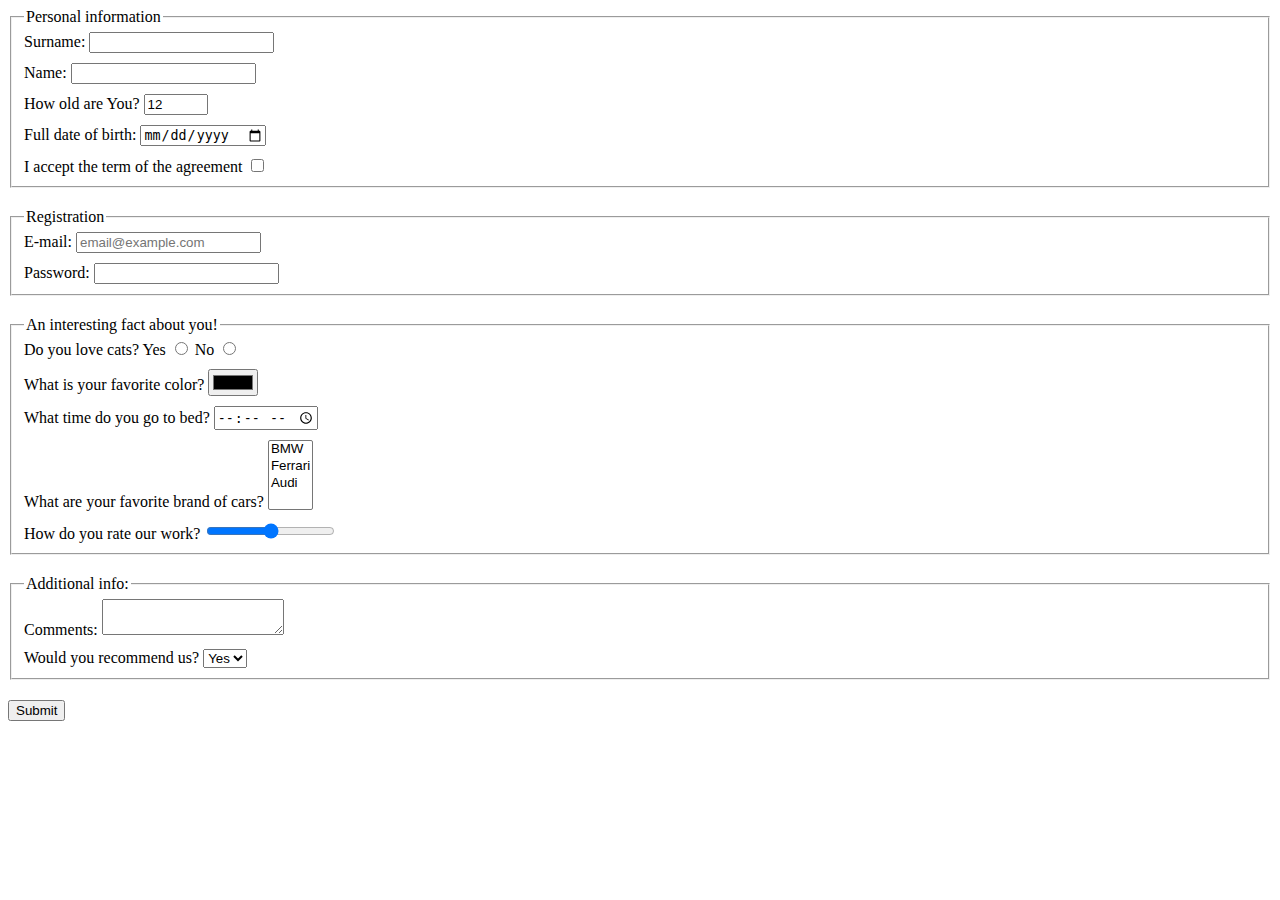
<file: index.html>
<!DOCTYPE html><link rel="stylesheet" href="style.eefaa447.css"><body> <form> <fieldset class="group"> <legend>Personal information</legend> <div class="inputEl"> <label for="Surname">Surname:</label> <input name="Surname" type="text" autocomplete="off"> </div> <div class="inputEl"> <label for="Name">Name:</label> <input name="Name" type="text" autocomplete="off" minlength="1" maxlength="15" required> </div> <div class="inputEl"> <label for="Age">How old are You?</label> <input name="Age" type="number" min="1" max="100" value="12"> </div> <div class="inputEl"> <label for="DateOfBirth">Full date of birth:</label> <input name="DateOfBirth" type="date"> </div> <div class="inputEl"> <label for="AgreementTerms">I accept the term of the agreement</label> <input name="AgreementTerms" type="checkbox"> </div> </fieldset> <fieldset class="group"> <legend>Registration</legend> <div class="inputEl"> <label for="Email">E-mail:</label> <input name="Email" type="email" placeholder="email@example.com" required> </div> <div class="inputEl"> <label for="Password">Password:</label> <input name="Password" type="password" required> </div> </fieldset> <fieldset class="group"> <legend>An interesting fact about you!</legend> <div class="inputEl"> <label for="CatLover">Do you love cats?</label> <label for="catOption1">Yes</label> <input name="CatLover" type="radio" value="Yes" id="catOption1"> <label for="catOption2">No</label> <input name="CatLover" type="radio" value="No" id="catOption2"> </div> <div class="inputEl"> <label for="Color">What is your favorite color?</label> <input name="Color" type="color"> </div> <div class="inputEl"> <label for="Time">What time do you go to bed?</label> <input name="Time" type="time"> </div> <div class="inputEl"> <label for="Brand">What are your favorite brand of cars?</label> <select name="Brand" multiple> <option value="BMW">BMW</option> <option value="Audi">Ferrari</option> <option value="Lada">Audi</option> </select> </div> <div class="inputEl"> <label for="Rate">How do you rate our work?</label> <input name="Rate" type="range"> </div> </fieldset> <fieldset class="group"> <legend>Additional info:</legend> <div class="inputEl"> <label for="Comments">Comments:</label> <textarea name="Comments" maxlength="250"></textarea> </div> <div class="inputEl"> <label for="Recommend">Would you recommend us?</label> <select name="Recommend"> <option value="Yes">Yes</option> <option value="No">No</option> </select> </div> </fieldset> <div class="inputEl"> <input type="submit"> </div> </form> <script type="text/javascript" src="main.e97352c4.js"></script>
</body>
</file>
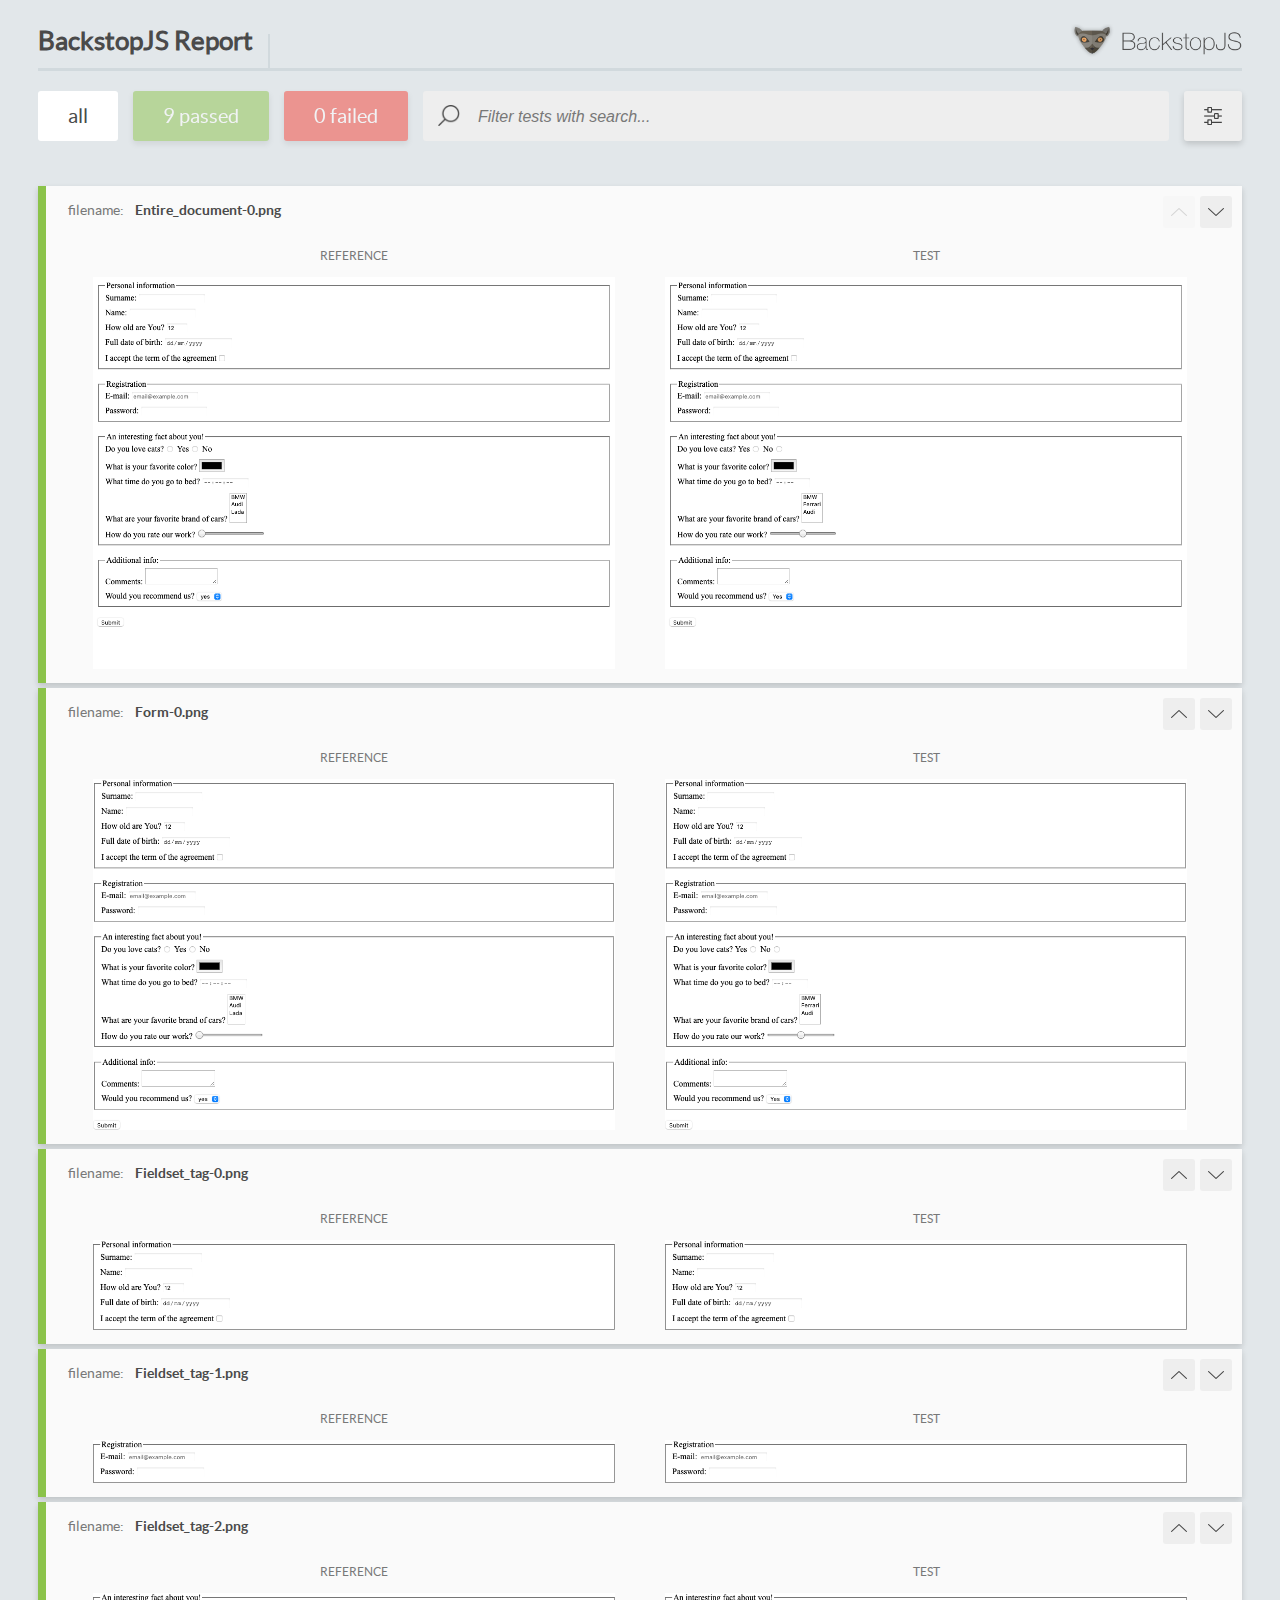
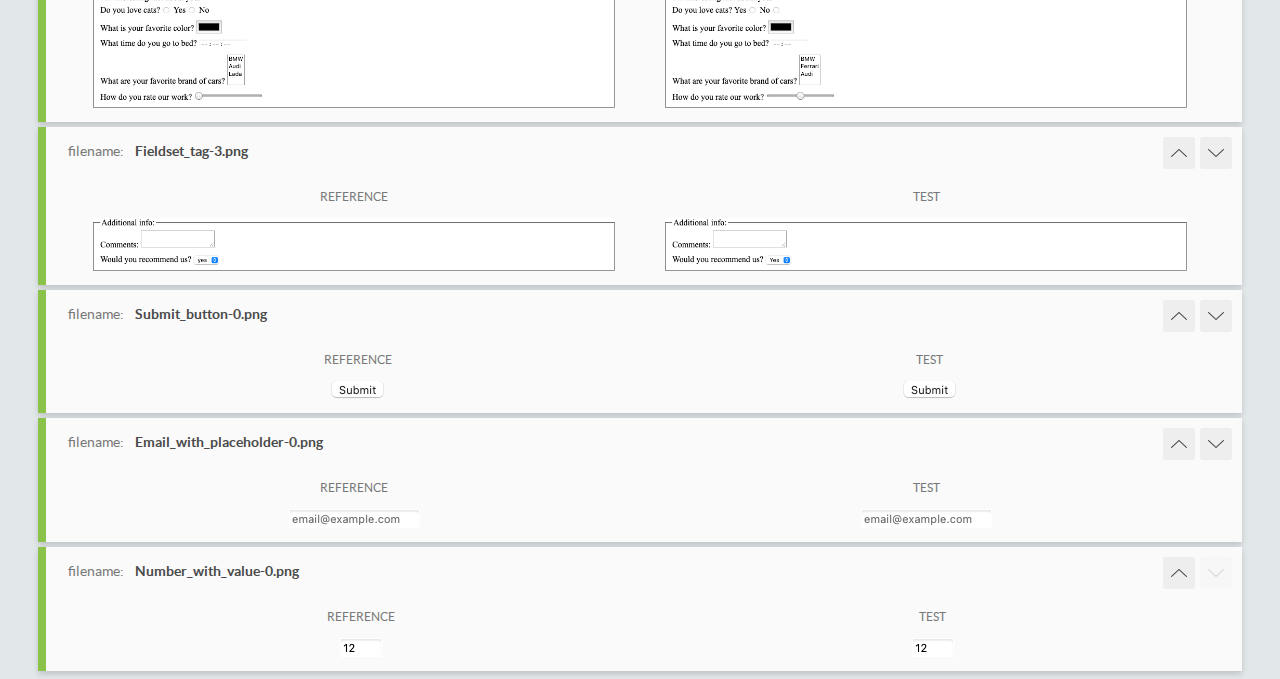
<file: report/html_report/index.html>
<!DOCTYPE html>
<html>
  <head>
    <meta charset="utf-8">
    <title>BackstopJS Report</title>

    <style>
      @font-face {
          font-family: 'latoregular';
          src: url('./assets/fonts/lato-regular-webfont.woff2') format('woff2'),
              url('./assets/fonts/lato-regular-webfont.woff') format('woff');
          font-weight: 400;
          font-style: normal;
      }
      @font-face {
          font-family: 'latobold';
          src: url('./assets/fonts/lato-bold-webfont.woff2') format('woff2'),
              url('./assets/fonts/lato-bold-webfont.woff') format('woff');
          font-weight: 700;
          font-style: normal;
      }

      .ReactModal__Body--open {
          overflow: hidden;
      }
      .ReactModal__Body--open .header {
        display: none;
      }

    </style>
  </head>
  <body style="background-color: #E2E7EA">
    <div id="root">

    </div>
    <script type="text/javascript">
      function report (report) { // eslint-disable-line no-unused-vars
        window.tests = report;
      }
    </script>
    <script type="text/javascript" src="config.js"></script>
    <script type="text/javascript" src="index_bundle.js"></script>
  </body>
</html>
</file>
<file: style.eefaa447.css>
.group{display:block;margin-bottom:20px}.inputEl{padding-bottom:10px}.inputEl:last-child{padding-bottom:0}
/*# sourceMappingURL=style.eefaa447.css.map */
</file>
